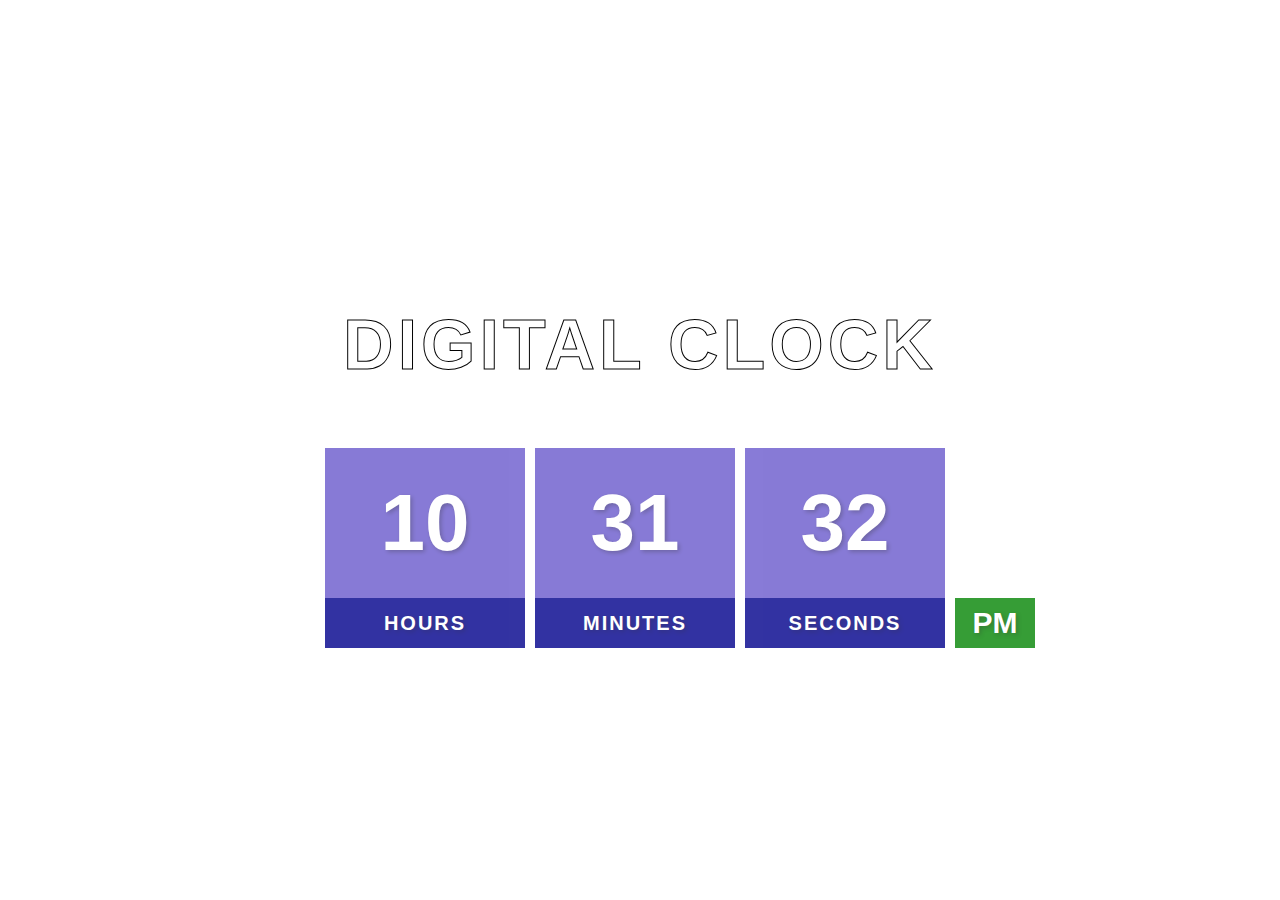
<file: 01_Digital_Clock/index.html>
<!DOCTYPE html>
<html lang="en">

<head>
    <meta charset="UTF-8">
    <meta name="viewport" content="width=device-width, initial-scale=1.0">
    <link rel="stylesheet" href="style.css">
    <title>Digital Clock</title>
</head>

<body>

    <h2>Digital Clock</h2>
    <div class="clock">
        <div>
            <span id="hour">00</span>
            <span class="text">Hours</span>
        </div>
        <div>
            <span id="minutes">00</span>
            <span class="text">Minutes</span>
        </div>
        <div>
            <span id="seconds">00</span>
            <span class="text">Seconds</span>
        </div>
        <div>
            <span id="ampm">AM</span>
        </div>
    </div>

    <script src="script.js"></script>
</body>

</html>
</file>
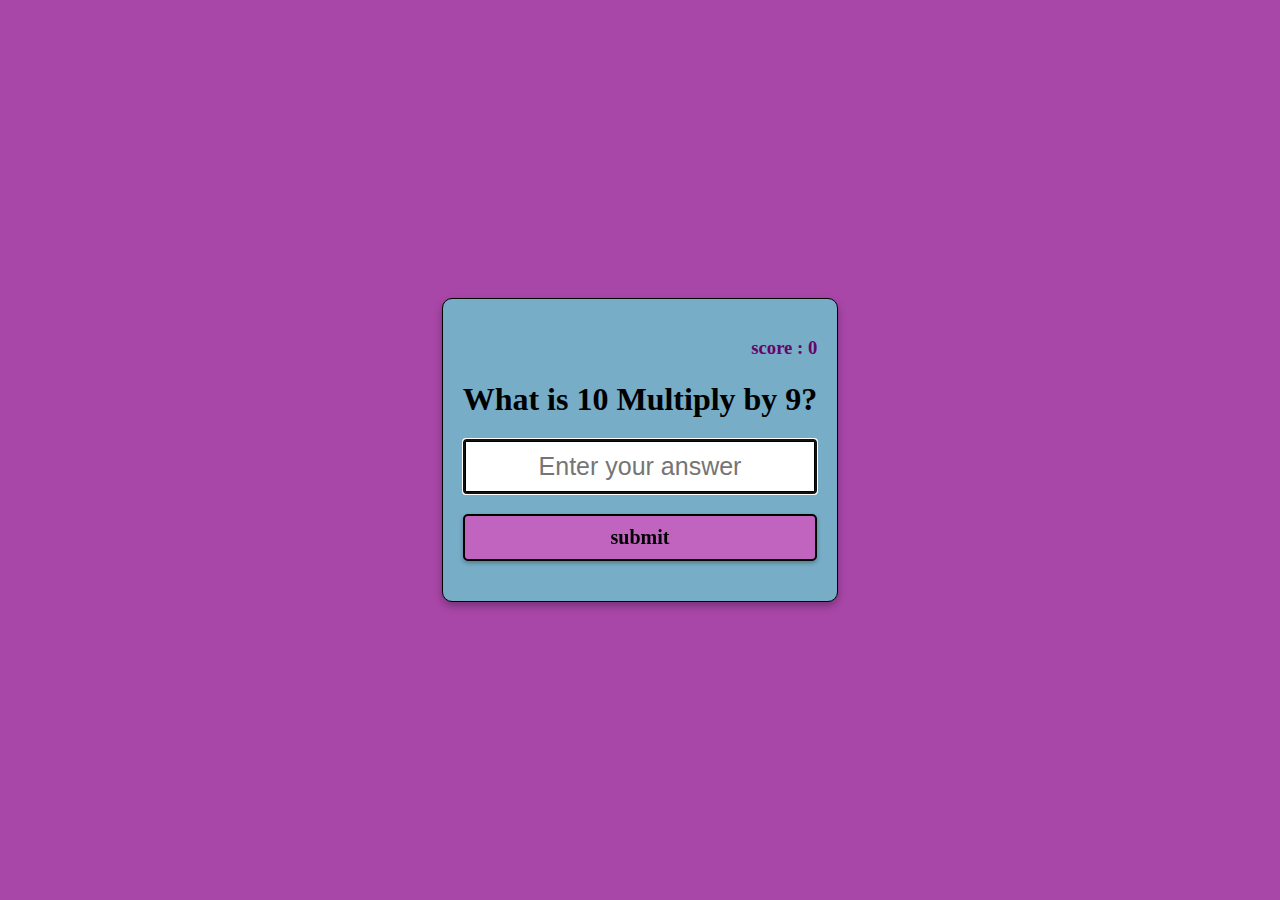
<file: 02_Multiplication_App/index.html>
<!DOCTYPE html>
<html lang="en">

<head>
    <meta charset="UTF-8">
    <meta name="viewport" content="width=device-width, initial-scale=1.0">
    <title>Multiplication App</title>
    <link rel="stylesheet" href="style.css">
</head>

<body>

    <form class="form" id="form">

        <h3 class="score" id="score">
            Score: 0
        </h3>
        <h1 id="questions">
            What is 2 Multiply by 5 ?
        </h1>
        <input type="text" class="input" id="input" placeholder="Enter your answer" autofocus autocomplete="off">

        <button type="submit" class="btn">submit</button>
    </form>

    <script src="script.js"></script>
</body>

</html>
</file>
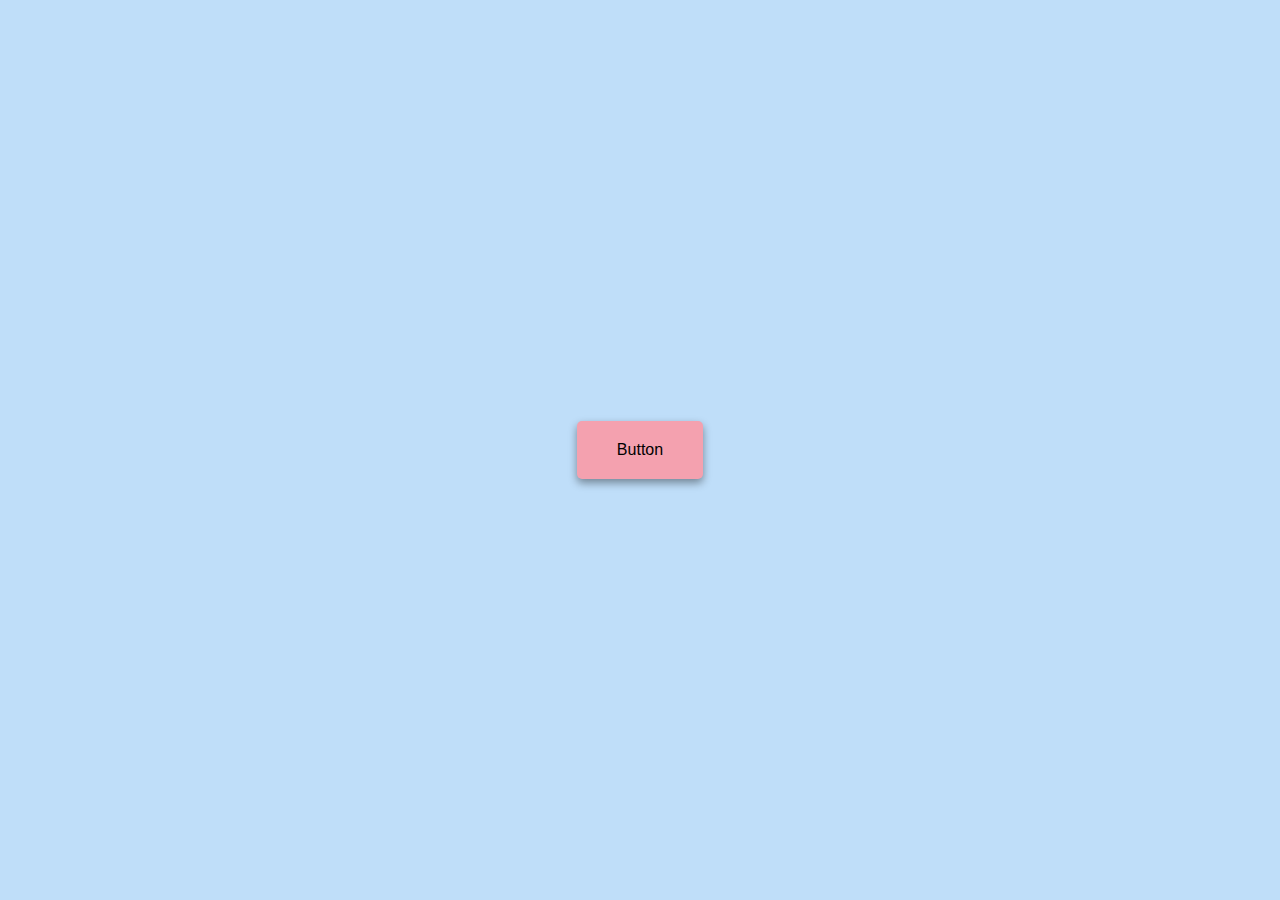
<file: 03_ButtonRippleEffect/index.html>
<!DOCTYPE html>
<html lang="en">

<head>
    <meta charset="UTF-8">
    <meta name="viewport" content="width=device-width, initial-scale=1.0">
    <title>Button Ripple Effect</title>
    <link rel="stylesheet" href="style.css">
</head>

<body>

    <a href="#" class="button"><span>
            Button
        </span></a>

    <script src="script.js"></script>
</body>



</html>
</file>
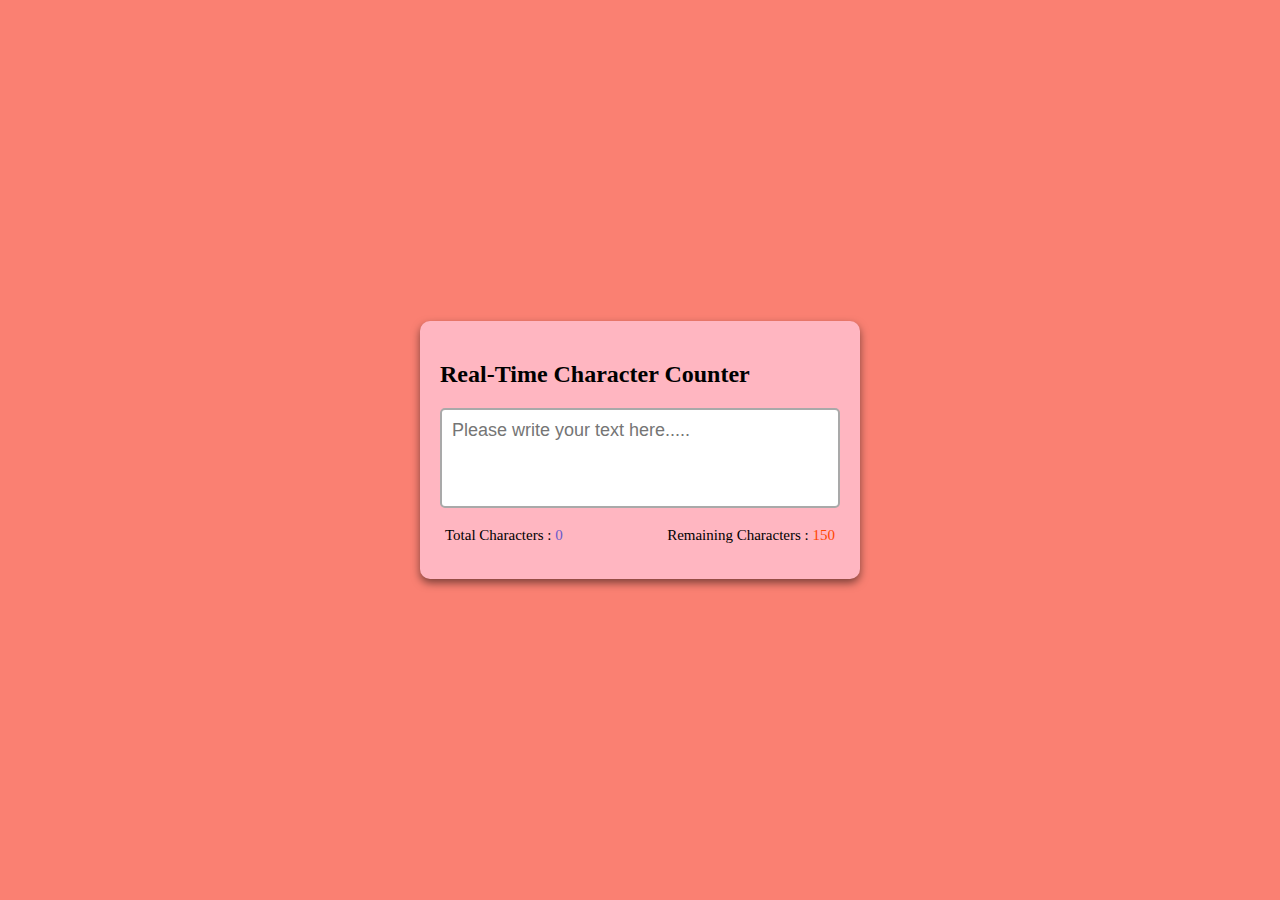
<file: 04_Real-time_Character_Counter/index.html>
<!DOCTYPE html>
<html lang="en">

<head>
    <meta charset="UTF-8">
    <meta name="viewport" content="width=device-width, initial-scale=1.0">
    <title>Real-Time Character Counter</title>
    <link rel="stylesheet" href="style.css">
</head>

<body>

    <div class="container">
        <h2>Real-Time Character Counter</h2>
        <textarea id="textarea" class="textarea" placeholder="Please write your text here....."
            maxlength="150"></textarea>

        <div class="counter-container">
            <p>Total Characters : <span id="total-counter" class="total-counter">
                    0
                </span></p>
            <p>Remaining Characters : <span id="Remaining-counter" class="Remaining-counter">
                    150
                </span></p>
        </div>
    </div>


</body>
<script src="script.js"></script>

</html>
</file>
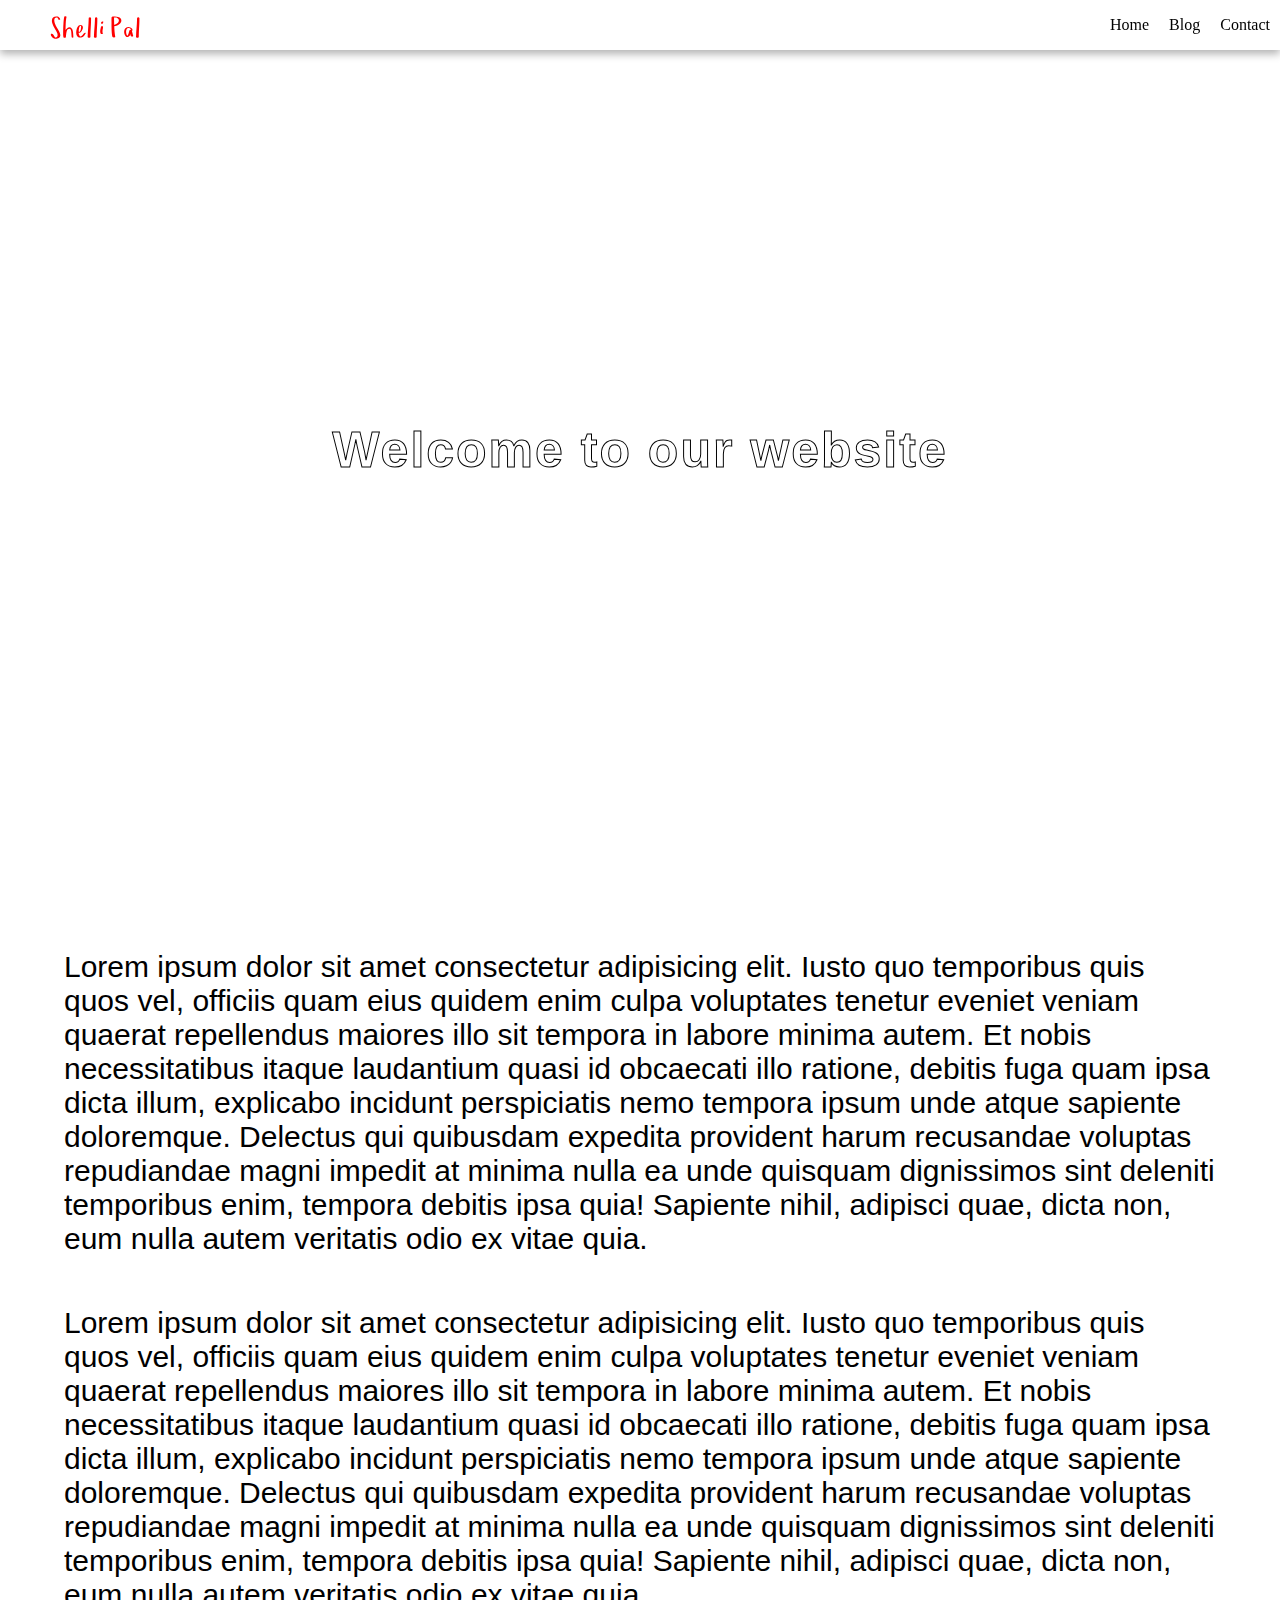
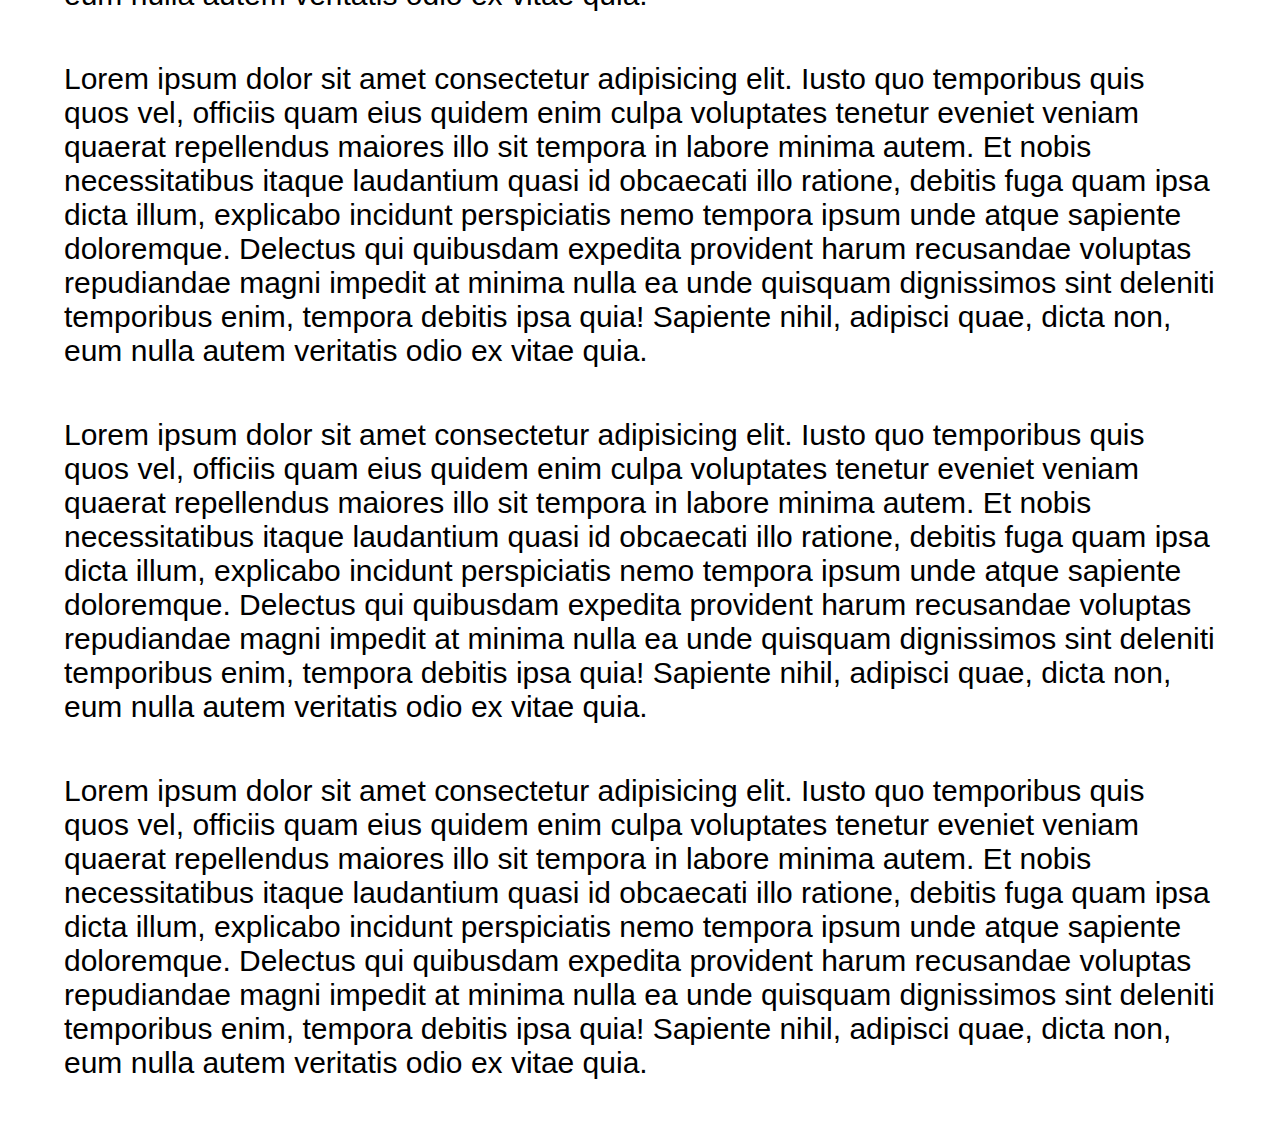
<file: 05_Sticky_Nevbar/index.html>
<!DOCTYPE html>
<html lang="en">

<head>
    <meta charset="UTF-8">
    <meta name="viewport" content="width=device-width, initial-scale=1.0">
    <title>Sticky Navbar</title>
    <link rel="stylesheet" href="style.css">
</head>

<body>
    <div class="nevbar">
        <a href="./index.html"><img src="logo.svg" alt="logo"></a>

        <ul>
            <li>
                <a href="#">Home</a>
            </li>
            <li>
                <a href="#">Blog</a>
            </li>
            <li>
                <a href="#">Contact</a>
            </li>
        </ul>

    </div>
    <div class="top-container">
        <h1>Welcome to our website</h1>
    </div>
    <div class="bottom-container">
        <p class="text">
            Lorem ipsum dolor sit amet consectetur adipisicing elit. Iusto quo temporibus quis quos vel, officiis quam
            eius quidem enim culpa voluptates tenetur eveniet veniam quaerat repellendus maiores illo sit tempora in
            labore minima autem. Et nobis necessitatibus itaque laudantium quasi id obcaecati illo ratione, debitis fuga
            quam ipsa dicta illum, explicabo incidunt perspiciatis nemo tempora ipsum unde atque sapiente doloremque.
            Delectus qui quibusdam expedita provident harum recusandae voluptas repudiandae magni impedit at minima
            nulla ea unde quisquam dignissimos sint deleniti temporibus enim, tempora debitis ipsa quia! Sapiente nihil,
            adipisci quae, dicta non, eum nulla autem veritatis odio ex vitae quia.
        </p>
        <p class="text">
            Lorem ipsum dolor sit amet consectetur adipisicing elit. Iusto quo temporibus quis quos vel, officiis quam
            eius quidem enim culpa voluptates tenetur eveniet veniam quaerat repellendus maiores illo sit tempora in
            labore minima autem. Et nobis necessitatibus itaque laudantium quasi id obcaecati illo ratione, debitis fuga
            quam ipsa dicta illum, explicabo incidunt perspiciatis nemo tempora ipsum unde atque sapiente doloremque.
            Delectus qui quibusdam expedita provident harum recusandae voluptas repudiandae magni impedit at minima
            nulla ea unde quisquam dignissimos sint deleniti temporibus enim, tempora debitis ipsa quia! Sapiente nihil,
            adipisci quae, dicta non, eum nulla autem veritatis odio ex vitae quia.
        </p>
        <p class="text">
            Lorem ipsum dolor sit amet consectetur adipisicing elit. Iusto quo temporibus quis quos vel, officiis quam
            eius quidem enim culpa voluptates tenetur eveniet veniam quaerat repellendus maiores illo sit tempora in
            labore minima autem. Et nobis necessitatibus itaque laudantium quasi id obcaecati illo ratione, debitis fuga
            quam ipsa dicta illum, explicabo incidunt perspiciatis nemo tempora ipsum unde atque sapiente doloremque.
            Delectus qui quibusdam expedita provident harum recusandae voluptas repudiandae magni impedit at minima
            nulla ea unde quisquam dignissimos sint deleniti temporibus enim, tempora debitis ipsa quia! Sapiente nihil,
            adipisci quae, dicta non, eum nulla autem veritatis odio ex vitae quia.
        </p>
        <p class="text">
            Lorem ipsum dolor sit amet consectetur adipisicing elit. Iusto quo temporibus quis quos vel, officiis quam
            eius quidem enim culpa voluptates tenetur eveniet veniam quaerat repellendus maiores illo sit tempora in
            labore minima autem. Et nobis necessitatibus itaque laudantium quasi id obcaecati illo ratione, debitis fuga
            quam ipsa dicta illum, explicabo incidunt perspiciatis nemo tempora ipsum unde atque sapiente doloremque.
            Delectus qui quibusdam expedita provident harum recusandae voluptas repudiandae magni impedit at minima
            nulla ea unde quisquam dignissimos sint deleniti temporibus enim, tempora debitis ipsa quia! Sapiente nihil,
            adipisci quae, dicta non, eum nulla autem veritatis odio ex vitae quia.
        </p>
        <p class="text">
            Lorem ipsum dolor sit amet consectetur adipisicing elit. Iusto quo temporibus quis quos vel, officiis quam
            eius quidem enim culpa voluptates tenetur eveniet veniam quaerat repellendus maiores illo sit tempora in
            labore minima autem. Et nobis necessitatibus itaque laudantium quasi id obcaecati illo ratione, debitis fuga
            quam ipsa dicta illum, explicabo incidunt perspiciatis nemo tempora ipsum unde atque sapiente doloremque.
            Delectus qui quibusdam expedita provident harum recusandae voluptas repudiandae magni impedit at minima
            nulla ea unde quisquam dignissimos sint deleniti temporibus enim, tempora debitis ipsa quia! Sapiente nihil,
            adipisci quae, dicta non, eum nulla autem veritatis odio ex vitae quia.
        </p>
    </div>

</body>
<script src="script.js"></script>

</html>
</file>
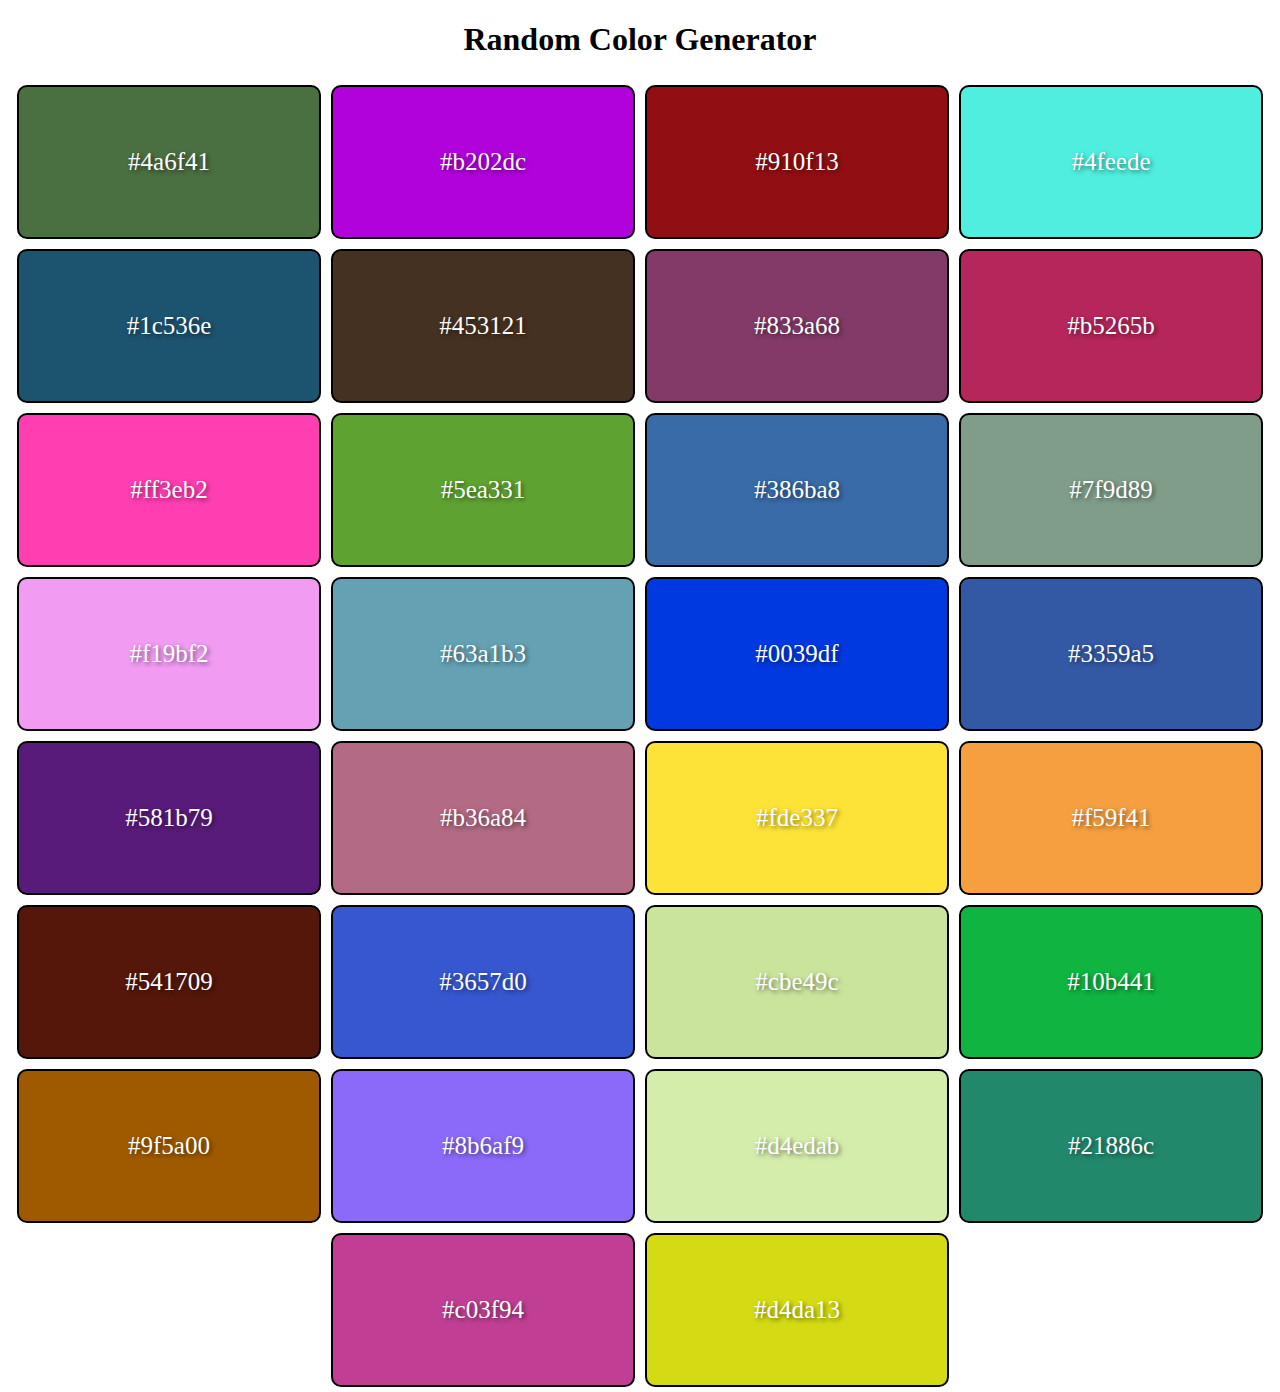
<file: 06_Random_ColorGenerator/index.html>
<!DOCTYPE html>
<html lang="en">

<head>
    <meta charset="UTF-8">
    <meta name="viewport" content="width=device-width, initial-scale=1.0">
    <title>Random Color Generator</title>
    <link rel="stylesheet" href="style.css">
</head>

<body>
    <h1>Random Color Generator</h1>
    <div class="container">
        <!-- <div class="color-container">
            #7652a6
        </div>
        <div class="color-container">
            #7652a6
        </div>
        <div class="color-container">
            #7652a6
        </div>
        <div class="color-container">
            #7652a6
        </div>
        <div class="color-container">
            #7652a6
        </div>
        <div class="color-container">
            #7652a6
        </div> -->
    </div>

    <script src="script.js"></script>
</body>

</html>
</file>
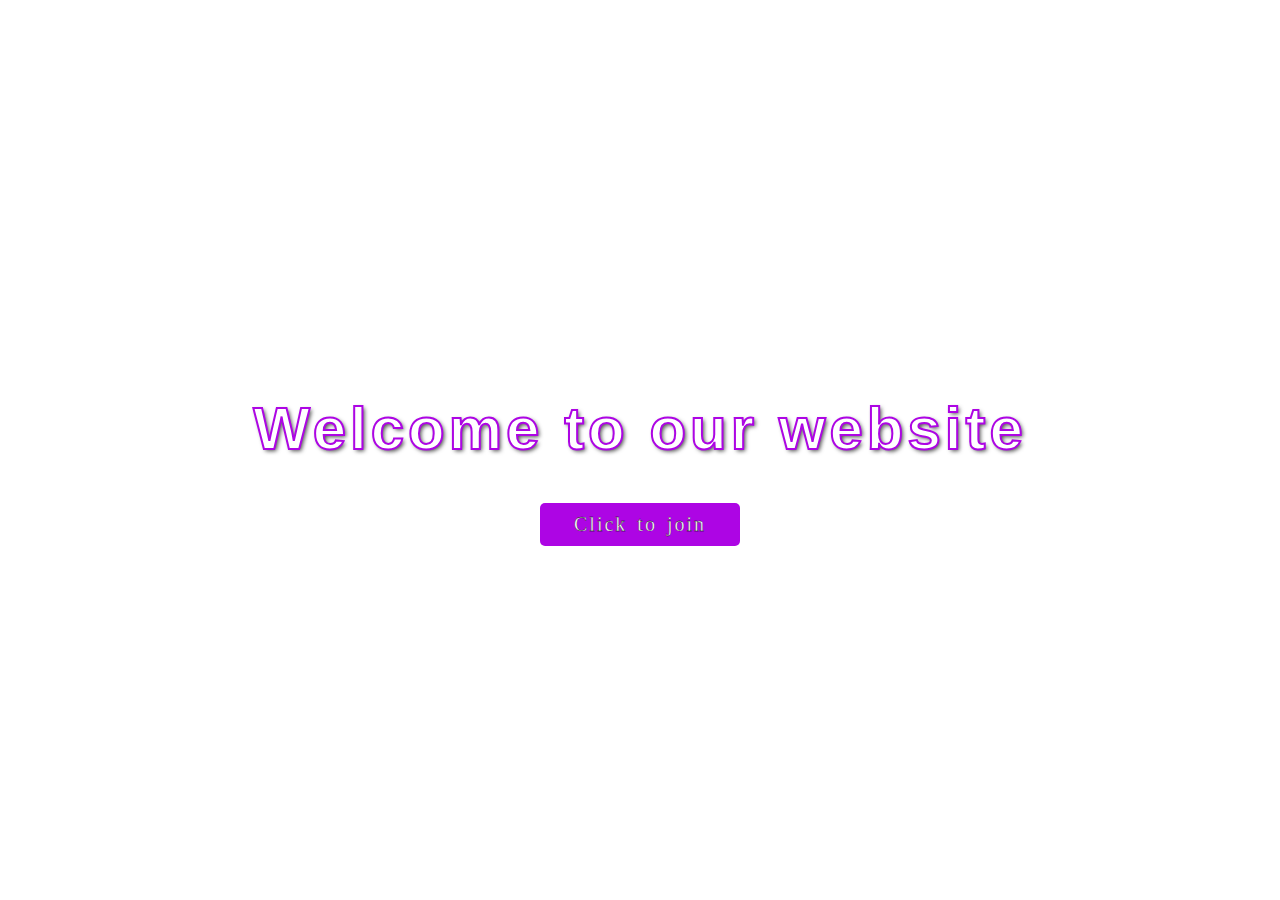
<file: 09_Blurred_Background_popup/index.html>
<!DOCTYPE html>
<html lang="en">

<head>
    <meta charset="UTF-8">
    <meta name="viewport" content="width=device-width, initial-scale=1.0">
    <title>Blurred Background Popup</title>
    <link rel="stylesheet" href="https://cdnjs.cloudflare.com/ajax/libs/font-awesome/6.7.2/css/all.min.css"
        integrity="sha512-Evv84Mr4kqVGRNSgIGL/F/aIDqQb7xQ2vcrdIwxfjThSH8CSR7PBEakCr51Ck+w+/U6swU2Im1vVX0SVk9ABhg=="
        crossorigin="anonymous" referrerpolicy="no-referrer" />
    <link rel="stylesheet" href="style.css">
</head>

<body>

    <div class="container">
        <h1>Welcome to our website</h1>
        <button class="btn">
            Click to join
        </button>
    </div>

    <div class="popup-container active">
        <h4>
            20% OFF Offer
        </h4>
        <label for="Email">Your Email</label>
        <input type="email" name="email" class="input" placeholder="Enter your Email">
        <button class="popup-btn">Join</button>
        <div class="close-icon">
            <i class="fa-solid fa-xmark fa-2x"></i>
        </div>
    </div>

    <script src="script.js"></script>
</body>

</html>
</file>
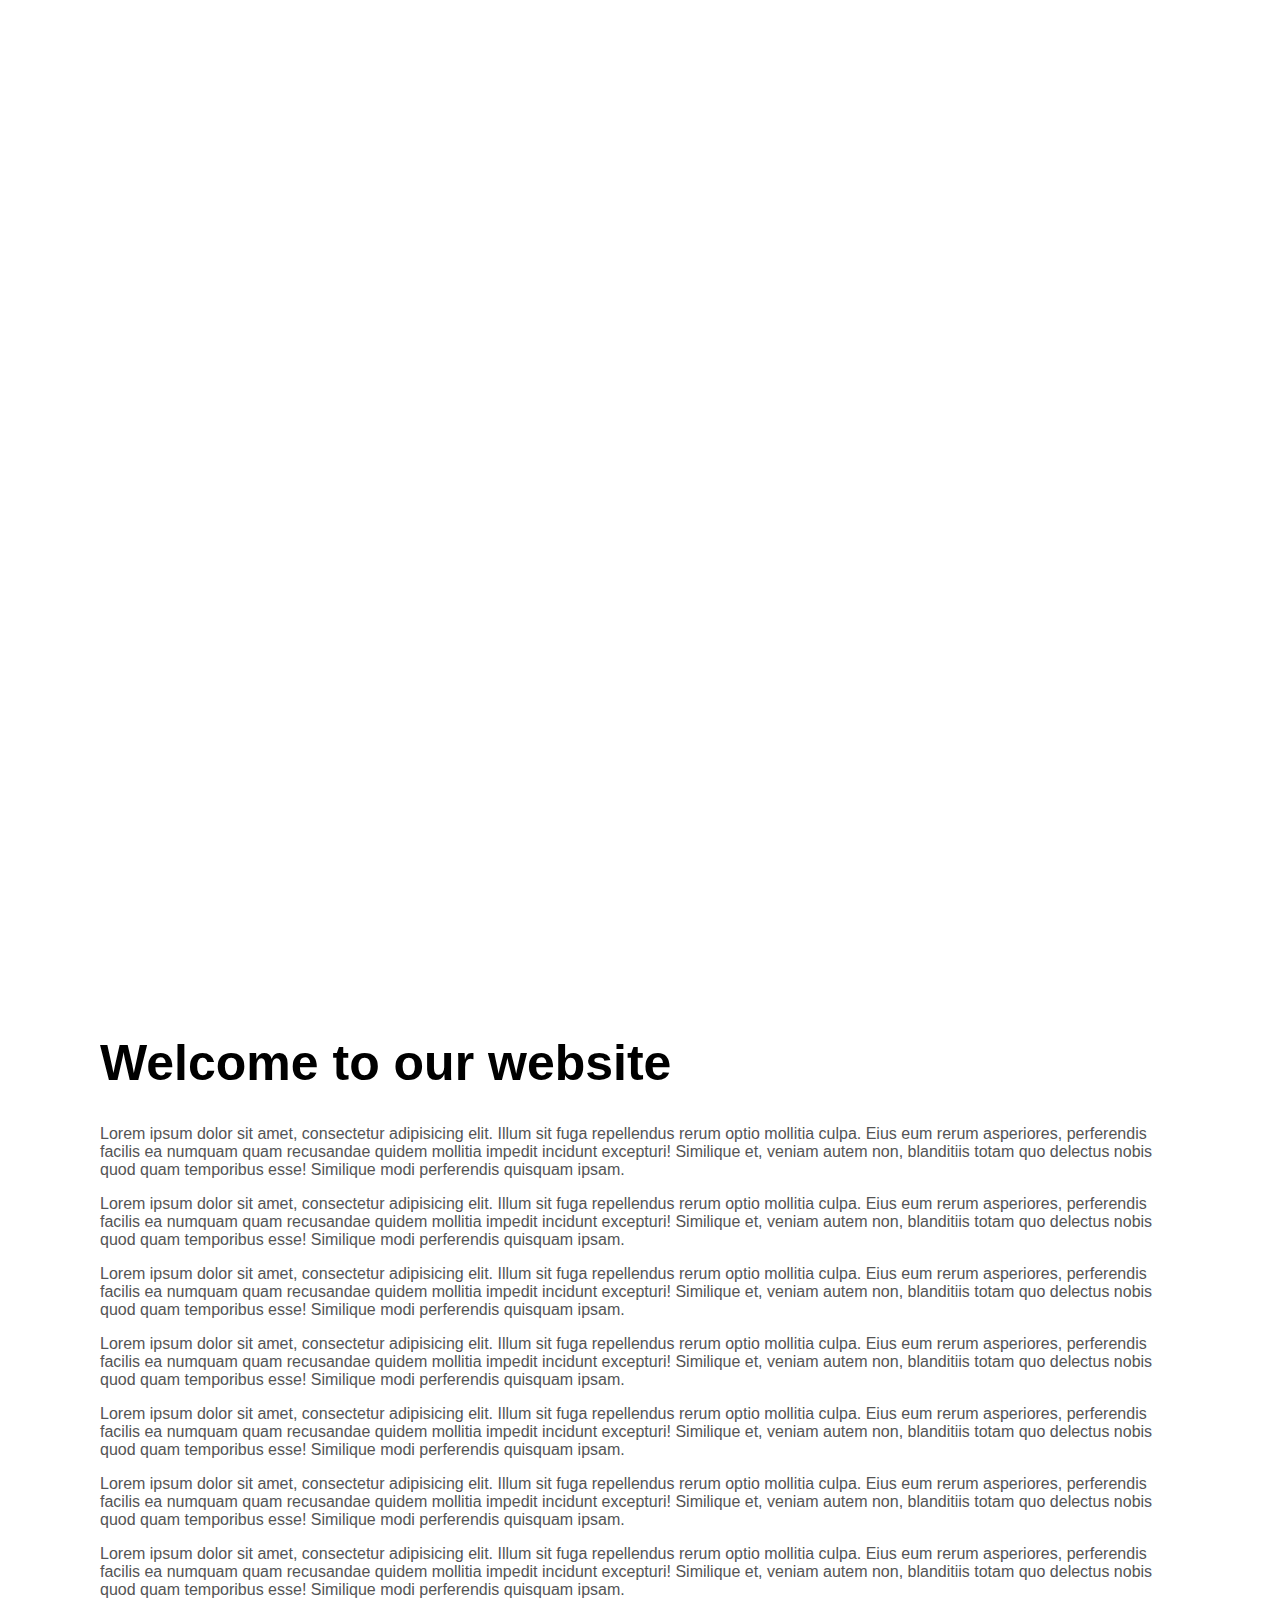
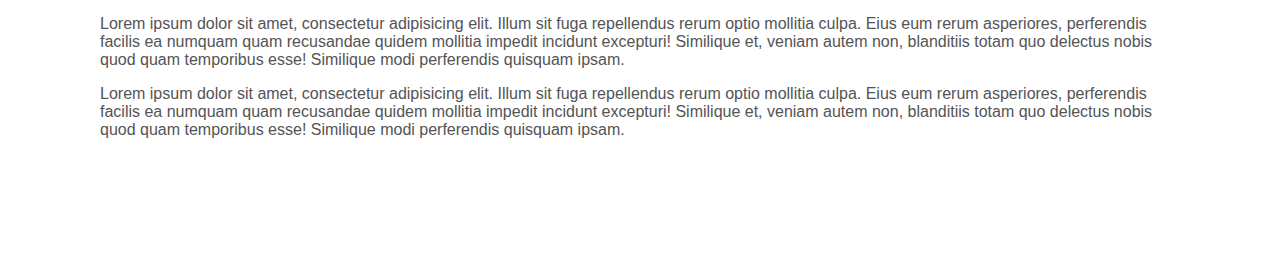
<file: 10_BackgroundImageScroll_effect/index.html>
<!DOCTYPE html>
<html lang="en">

<head>
    <meta charset="UTF-8">
    <meta name="viewport" content="width=device-width, initial-scale=1.0">
    <title>Background Image Scroll Effect</title>
    <link rel="stylesheet" href="style.css">
</head>

<body>

    <div class="bg-image" id="bg-image">

    </div>
    <div class="container">
        <h1>Welcome to our website</h1>
        <p>Lorem ipsum dolor sit amet, consectetur adipisicing elit. Illum sit fuga repellendus rerum optio mollitia
            culpa. Eius eum rerum asperiores, perferendis facilis ea numquam quam recusandae quidem mollitia impedit
            incidunt excepturi! Similique et, veniam autem non, blanditiis totam quo delectus nobis quod quam temporibus
            esse! Similique modi perferendis quisquam ipsam.</p>
        <p>Lorem ipsum dolor sit amet, consectetur adipisicing elit. Illum sit fuga repellendus rerum optio mollitia
            culpa. Eius eum rerum asperiores, perferendis facilis ea numquam quam recusandae quidem mollitia impedit
            incidunt excepturi! Similique et, veniam autem non, blanditiis totam quo delectus nobis quod quam temporibus
            esse! Similique modi perferendis quisquam ipsam.</p>
        <p>Lorem ipsum dolor sit amet, consectetur adipisicing elit. Illum sit fuga repellendus rerum optio mollitia
            culpa. Eius eum rerum asperiores, perferendis facilis ea numquam quam recusandae quidem mollitia impedit
            incidunt excepturi! Similique et, veniam autem non, blanditiis totam quo delectus nobis quod quam temporibus
            esse! Similique modi perferendis quisquam ipsam.</p>
        <p>Lorem ipsum dolor sit amet, consectetur adipisicing elit. Illum sit fuga repellendus rerum optio mollitia
            culpa. Eius eum rerum asperiores, perferendis facilis ea numquam quam recusandae quidem mollitia impedit
            incidunt excepturi! Similique et, veniam autem non, blanditiis totam quo delectus nobis quod quam temporibus
            esse! Similique modi perferendis quisquam ipsam.</p>
        <p>Lorem ipsum dolor sit amet, consectetur adipisicing elit. Illum sit fuga repellendus rerum optio mollitia
            culpa. Eius eum rerum asperiores, perferendis facilis ea numquam quam recusandae quidem mollitia impedit
            incidunt excepturi! Similique et, veniam autem non, blanditiis totam quo delectus nobis quod quam temporibus
            esse! Similique modi perferendis quisquam ipsam.</p>
        <p>Lorem ipsum dolor sit amet, consectetur adipisicing elit. Illum sit fuga repellendus rerum optio mollitia
            culpa. Eius eum rerum asperiores, perferendis facilis ea numquam quam recusandae quidem mollitia impedit
            incidunt excepturi! Similique et, veniam autem non, blanditiis totam quo delectus nobis quod quam temporibus
            esse! Similique modi perferendis quisquam ipsam.</p>
        <p>Lorem ipsum dolor sit amet, consectetur adipisicing elit. Illum sit fuga repellendus rerum optio mollitia
            culpa. Eius eum rerum asperiores, perferendis facilis ea numquam quam recusandae quidem mollitia impedit
            incidunt excepturi! Similique et, veniam autem non, blanditiis totam quo delectus nobis quod quam temporibus
            esse! Similique modi perferendis quisquam ipsam.</p>
        <p>Lorem ipsum dolor sit amet, consectetur adipisicing elit. Illum sit fuga repellendus rerum optio mollitia
            culpa. Eius eum rerum asperiores, perferendis facilis ea numquam quam recusandae quidem mollitia impedit
            incidunt excepturi! Similique et, veniam autem non, blanditiis totam quo delectus nobis quod quam temporibus
            esse! Similique modi perferendis quisquam ipsam.</p>
        <p>Lorem ipsum dolor sit amet, consectetur adipisicing elit. Illum sit fuga repellendus rerum optio mollitia
            culpa. Eius eum rerum asperiores, perferendis facilis ea numquam quam recusandae quidem mollitia impedit
            incidunt excepturi! Similique et, veniam autem non, blanditiis totam quo delectus nobis quod quam temporibus
            esse! Similique modi perferendis quisquam ipsam.</p>
    </div>

    <script src="script.js"></script>
</body>

</html>
</file>
<file: 01_Digital_Clock/style.css>
body {
  margin: 0%;
  font-family: sans-serif;
  height: 100vh;
  display: flex;
  flex-direction: column;
  align-items: center;
  justify-content: center;
  background-image: url("https://images.unsplash.com/photo-1532274402911-5a369e4c4bb5?q=80&w=2070&auto=format&fit=crop&ixlib=rb-4.0.3&ixid=M3wxMjA3fDB8MHxwaG90by1wYWdlfHx8fGVufDB8fHx8fA%3D%3D");
  background-size: cover;
  background-position: center;
  overflow: hidden;
}

h2 {
  text-transform: uppercase;
  letter-spacing: 4px;
  font-size: 70px;
  font-weight: bold;
  -webkit-text-stroke: 1px black;
  /* mix-blend-mode: difference; */
  align-items: center;
  color: white;
  user-select: none;
}

.clock {
  display: flex;
}

.clock div {
  margin: 5px;
  position: relative;
}

.clock span {
  height: 150px;
  width: 200px;
  background-color: slateblue;
  color: white;
  display: flex;
  justify-content: center;
  align-items: center;
  opacity: 0.8;
  font-size: 80px;
  font-weight: 600;
  text-shadow: 2px 2px 4px rgba(0, 0, 0, 0.3);
}

.clock .text {
  height: 50px;
  font-size: 20px;
  text-transform: uppercase;
  letter-spacing: 2px;
  background-color: darkblue;
  opacity: 0.8;
}

.clock #ampm {
  bottom: 0;
  position: absolute;
  width: 80px;
  height: 50px;
  font-size: 30px;
  background-color: rgb(4, 133, 4);
}

@media screen and (max-width: 480px) {
  h2 {
    font-size: 40px;
  }
  .clock span {
    height: 80px;
    width: 120px;
    font-size: 50px;
  }
  .clock .text {
    height: 30px;
    font-size: 14px;
    letter-spacing: 1px;
  }
}
</file>
<file: 02_Multiplication_App/style.css>
body {
  margin: 0;
  height: 100vh;
  display: flex;
  justify-content: center;
  align-items: center;
  text-align: center;
  background-color: rgb(169, 71, 169);
  font-family: cursive;
}

.form {
  margin: 10px;
  padding: 20px;
  background-color: rgb(119, 173, 199);
  box-shadow: 0 4px 8px rgba(0, 0, 0, 0.3);
  border: 1px solid black;
  border-radius: 10px;
}

.input {
  display: block;
  width: 100%;
  box-sizing: border-box;
  padding: 10px;
  text-align: center;
  font-size: 25px;
  color: gray;
  border: 3px solid black;
}

.input ::placeholder {
  color: rgb(109, 106, 106);
  font-family: cursive;
}

.btn {
  background-color: rgb(192, 100, 192);
  color: black;
  border: 2px solid black;
  display: block;
  width: 100%;
  padding: 10px;
  margin: 20px 0;
  font-size: 20px;
  font-family: cursive;
  font-weight: 900;
  border-radius: 5px;
  box-shadow: 0 2px 4px rgba(0, 0, 0, 0.3);
}

.btn:hover {
  cursor: pointer;
  filter: brightness(0.9);
}

.score {
  color: rgb(104, 4, 104);
  text-align: right;
  /* -webkit-text-stroke: 1px black; */
}
</file>
<file: 03_ButtonRippleEffect/style.css>
body {
  margin: 0;
  height: 100vh;
  display: flex;
  justify-content: center;
  align-items: center;
  background-color: rgb(191, 222, 249);
  font-family: sans-serif;
}

.button {
  background-color: rgb(244, 161, 175);
  padding: 20px 40px;
  border-radius: 5px;
  color: black;
  text-decoration: none;
  box-shadow: 0 4px 8px rgba(0, 0, 0, 0.4);
  position: relative;
  overflow: hidden;
}

.button::before {
  content: "";
  position: absolute;
  background-color: orangered;
  height: 0px;
  width: 0px;
  left: var(--xPos);
  top: var(--yPos);
  transform: translate(-50%, -50%);
  border-radius: 50%;
  transition: width 0.5s, height 0.5s;
}

.button span {
  position: relative;
  z-index: 1;
}

.button:hover::before {
  cursor: pointer;
  height: 300px;
  width: 300px;
}
</file>
<file: 04_Real-time_Character_Counter/style.css>
body {
  margin: 0;
  height: 100vh;
  display: flex;
  justify-content: center;
  align-items: center;
  background-color: salmon;
  font-family: cursive;
}

.container {
  background-color: lightpink;
  margin: 10px;
  padding: 20px;
  width: 400px;
  border-radius: 10px;
  box-shadow: 0 4px 8px rgba(0, 0, 0, 0.5);
}

.textarea {
  resize: none;
  width: 100%;
  height: 100px;
  box-sizing: border-box;
  padding: 10px;
  font-size: 18px;
  font-family: sans-serif;
  border: 2px solid darkgray;
  border-radius: 5px;
}

.counter-container {
  display: flex;
  justify-content: space-between;
  padding: 0 5px;
}

.counter-container p {
  font-size: 15px;
  color: black;
}

.total-counter {
  color: slateblue;
}

.Remaining-counter {
  color: orangered;
}
</file>
<file: 05_Sticky_Nevbar/style.css>
body {
  margin: 0;
}

.top-container {
  background-image: url("https://plus.unsplash.com/premium_photo-1661877737564-3dfd7282efcb?q=80&w=2100&auto=format&fit=crop&ixlib=rb-4.0.3&ixid=M3wxMjA3fDB8MHxwaG90by1wYWdlfHx8fGVufDB8fHx8fA%3D%3D");
  height: 100vh;
  background-size: cover;
  display: flex;
  justify-content: center;
  align-items: center;
  text-align: center;
}

.top-container h1 {
  color: white;
  font-size: 50px;
  font-family: Impact, Haettenschweiler, "Arial Narrow Bold", sans-serif;
  letter-spacing: 2px;
  -webkit-text-stroke: 1px black;
}

.text {
  margin: 50px 5%;
  font-family: sans-serif;
  font-size: 30px;
}

.nevbar {
  display: flex;
  position: fixed;
  background-color: white;
  width: 100%;
  justify-content: space-between;
  align-items: center;
  box-shadow: 0 4px 8px rgba(0, 0, 0, 0.3);
  transition: background-color 0.65s;
}

.nevbar ul {
  display: flex;
  list-style-type: none;
}

.nevbar ul li a {
  margin: 0 10px;
  text-decoration: none;
  color: black;
  font-family: cursive;
}

.nevbar ul li a:hover {
  color: red;
}

.nevbar.active {
  background-color: black;
}

.nevbar.active ul li a {
  color: white;
}
</file>
<file: 06_Random_ColorGenerator/style.css>
body {
  margin: 0;
  font-family: cursive;
}

h1 {
  text-align: center;
}

.container {
  display: flex;
  flex-wrap: wrap;
  justify-content: center;
}

.color-container {
  background-color: palevioletred;
  color: white;
  width: 300px;
  height: 150px;
  margin: 5px;
  display: flex;
  justify-content: center;
  align-items: center;
  font-size: 25px;
  text-shadow: 2px 2px 4px rgba(0, 0, 0, 0.5);
  border: 2px solid black;
  border-radius: 10px;
}
</file>
<file: 09_Blurred_Background_popup/style.css>
body {
  margin: 0;
}

.container {
  display: flex;
  flex-direction: column;
  align-items: center;
  height: 100vh;
  justify-content: center;
  background-image: url(https://images.unsplash.com/photo-1517336714731-489689fd1ca8?q=80&w=1926&auto=format&fit=crop&ixlib=rb-4.0.3&ixid=M3wxMjA3fDB8MHxwaG90by1wYWdlfHx8fGVufDB8fHx8fA%3D%3D);
  background-size: cover;
  text-align: center;
  transition: filter 0.7s;
  /* -webkit-user-select: none;
  -ms-user-select: none;
  user-select: none; */
}

h1 {
  font-family: Impact, Haettenschweiler, "Arial Narrow Bold", sans-serif;
  letter-spacing: 4px;
  font-size: 60px;
  color: white;
  -webkit-text-stroke-width: 2px;
  -webkit-text-stroke-color: rgb(173, 5, 228);
  text-shadow: 2px 2px 4px rgba(0, 0, 0, 0.7);
  user-select: none;
}

.btn {
  padding: 10px 20px;
  width: 200px;
  background-color: rgb(173, 5, 228);
  cursor: pointer;
  border: none;
  border-radius: 5px;
  font-size: 20px;
  color: white;
  font-family: impact;
  letter-spacing: 2px;
  word-spacing: 3px;
  -webkit-text-stroke-width: 0.3px;
  -webkit-text-stroke-color: black;
}
.btn:hover {
  filter: brightness(0.8);
}

.active.container {
  filter: blur(5px) brightness(0.7);
}

.popup-container {
  position: fixed;
  left: 50%;
  top: 30%;
  transform: translate(-50%);
  background-color: white;
  width: 400px;
  height: 200px;
  padding: 20px;
  display: flex;
  flex-direction: column;
  background-image: url(https://plus.unsplash.com/premium_photo-1677870728087-2257ce93bfe9?q=80&w=2070&auto=format&fit=crop&ixlib=rb-4.0.3&ixid=M3wxMjA3fDB8MHxwaG90by1wYWdlfHx8fGVufDB8fHx8fA%3D%3D);
  background-size: cover;
  border-radius: 10px;
  box-shadow: 0 4px 8px rgba(0, 0, 0, 0.5);
  opacity: 1;
  transition: all 0.7s;
}

h4 {
  font-family: sans-serif;
  font-size: 30px;
  margin: 10px 0;
  color: white;
  -webkit-text-stroke-width: 1px;
  -webkit-text-stroke-color: rgb(173, 5, 228);
  user-select: none;
}

label {
  color: white;
  font-family: sans-serif;
  font-size: 20px;
  -webkit-text-stroke-width: 0.3px;
  -webkit-text-stroke-color: rgb(173, 5, 228);
  user-select: none;
}

.popup-btn {
  background-color: rgb(173, 5, 228);
  padding: 10px;
  font-size: 20px;
  border: 2px solid black;
  cursor: pointer;
}

.popup-btn:hover {
  filter: brightness(0.8);
}

.input {
  padding: 10px;
  font-size: 20px;
  border: 2px solid black;
  text-align: center;
}

.input::placeholder {
  color: lightgrey;
}

.close-icon {
  color: white;
  position: absolute;
  right: 20px;
  cursor: pointer;
}
.close-icon:hover {
  color: rgb(173, 5, 228);
}

.active.popup-container {
  visibility: hidden;
  opacity: 0;
  top: 10px;
}
</file>
<file: 10_BackgroundImageScroll_effect/style.css>
body {
  margin: 0;
  font-family: sans-serif;
}

.bg-image {
  height: 100vh;
  width: 100%;
  background: url(https://plus.unsplash.com/premium_photo-1720524513100-2fa5f656272f?w=600&auto=format&fit=crop&q=60&ixlib=rb-4.1.0&ixid=M3wxMjA3fDB8MHxzZWFyY2h8NXx8c3ByaW5nfGVufDB8fDB8fHww);
  background-position: center;
  background-attachment: fixed;
  background-size: 160%;
}

.container {
  padding: 100px;
}

h1 {
  font-size: 50px;
}
p {
  color: rgb(84, 84, 85);
}

@media (max-width: 500px) {
  .container {
    padding: 10px;
  }
}
</file>
